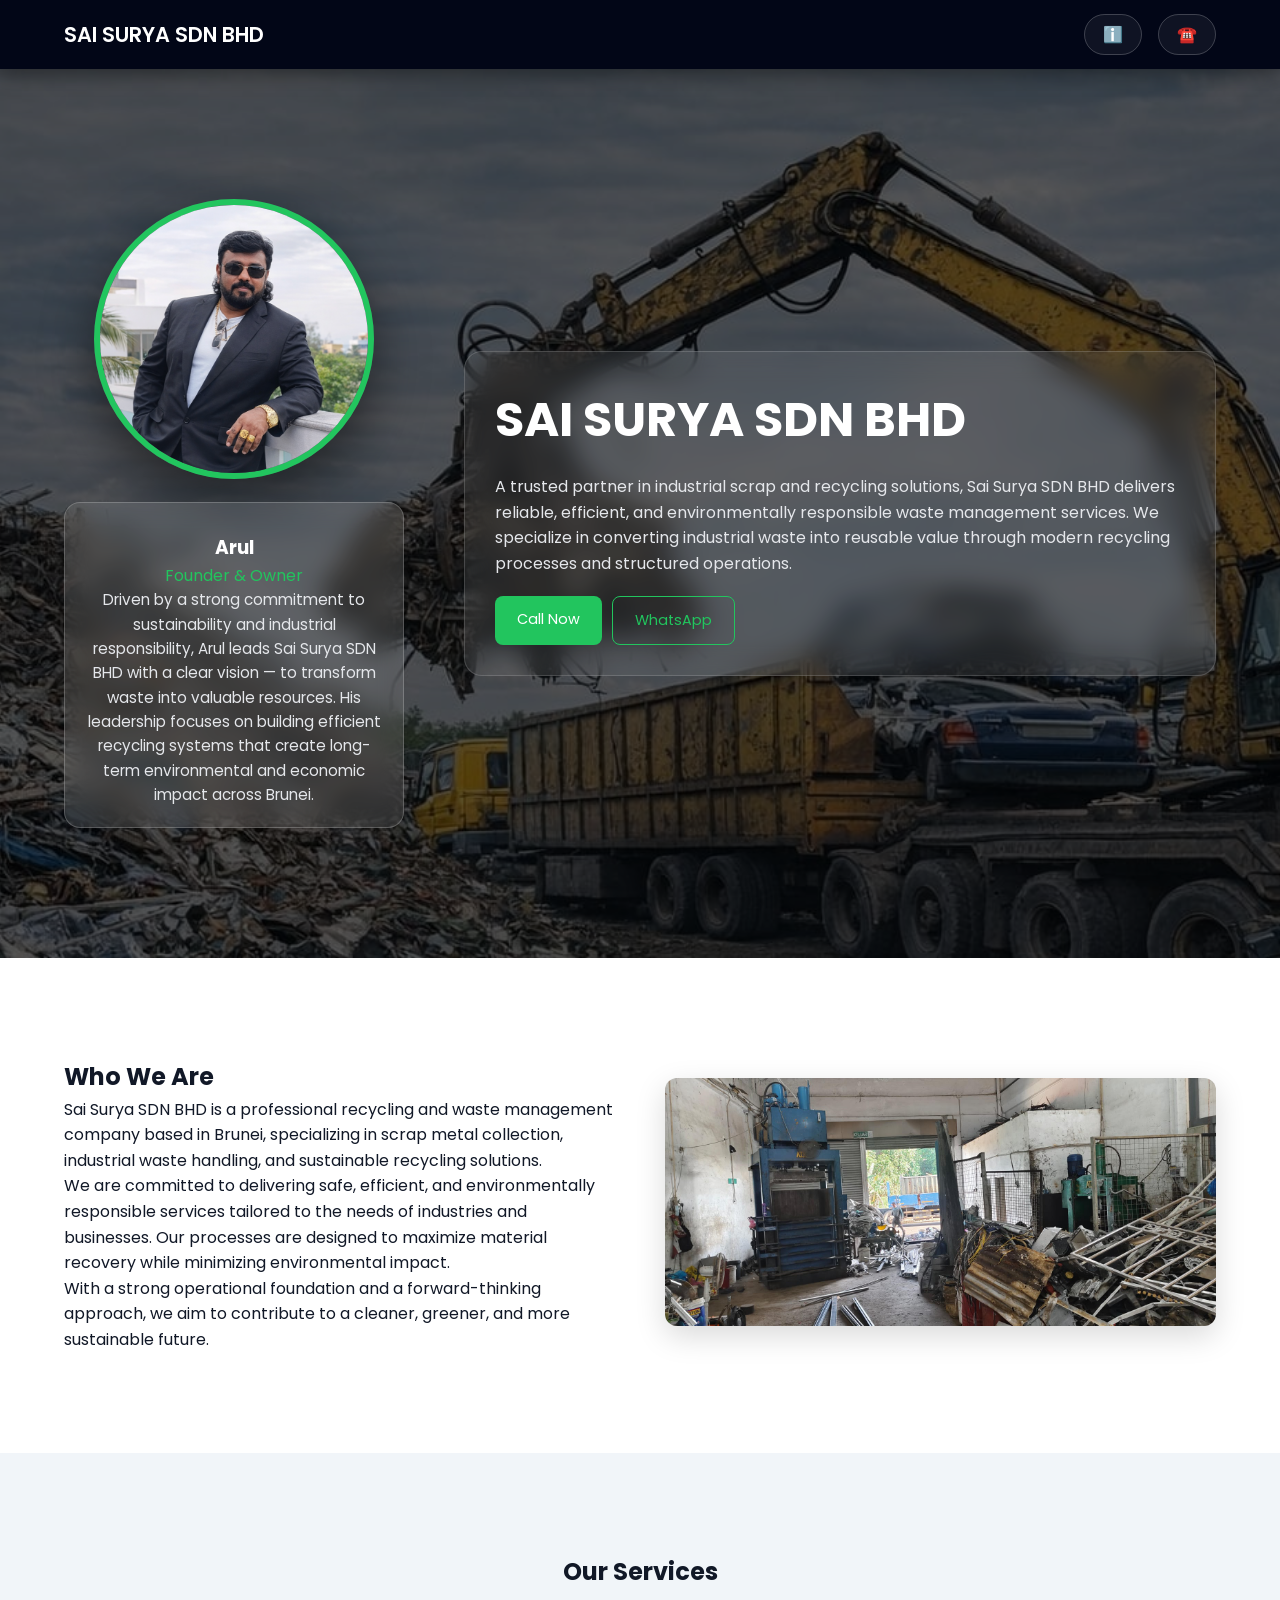
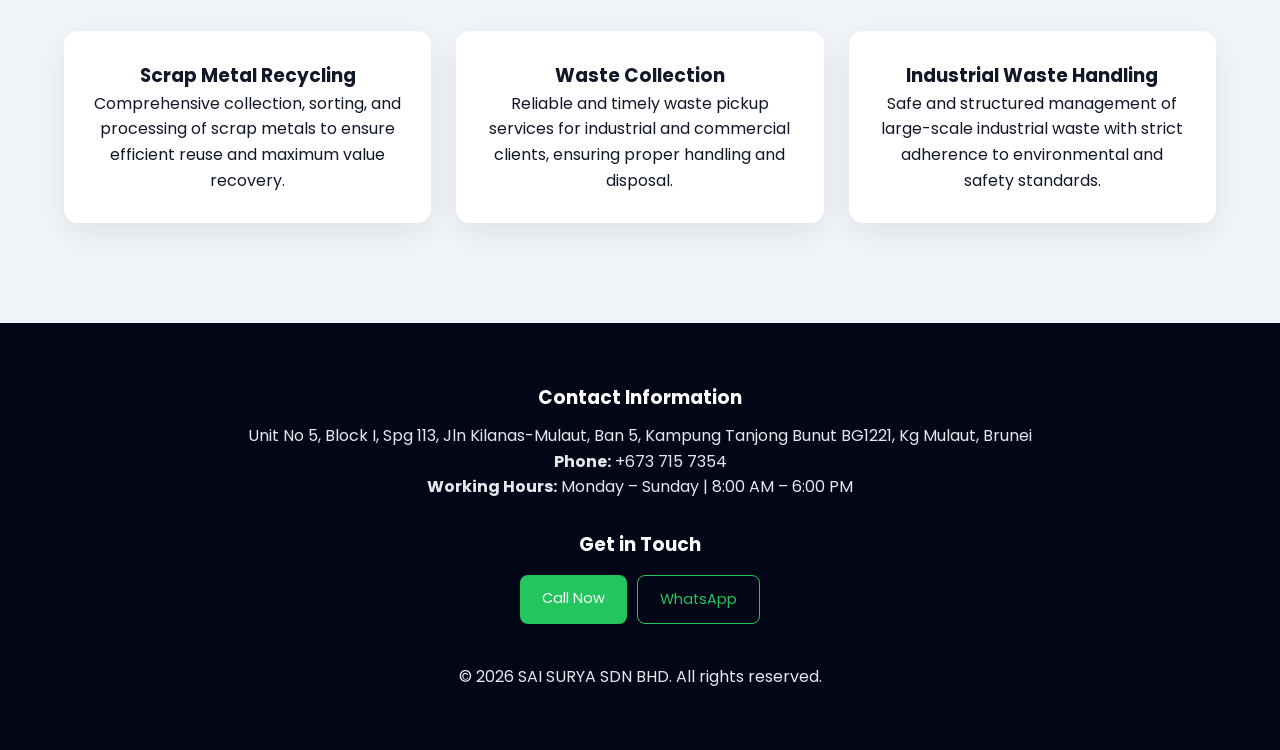
<file: index.html>
<!DOCTYPE html>
<html lang="en">
<head>
<meta charset="UTF-8">
<meta name="viewport" content="width=device-width, initial-scale=1.0">

<title>SAI SURYA SDN BHD</title>

<link href="https://fonts.googleapis.com/css2?family=Poppins:wght@300;400;600&display=swap" rel="stylesheet">

<style>
html{
  scroll-behavior:smooth;
}
/* RESET */
*{margin:0;padding:0;box-sizing:border-box;}

body{
  font-family:'Poppins',sans-serif;
  color:#111827;
  line-height:1.6;
}

/* CONTAINER */
.container{
  width:90%;
  max-width:1200px;
  margin:auto;
}

/* ================= HEADER ================= */
.navbar{
  position:sticky;
  top:0;
  z-index:100;
  background:#020617;
  box-shadow:0 4px 20px rgba(0,0,0,0.4);
}

.nav-container{
  display:flex;
  justify-content:space-between;
  align-items:center;
  padding:18px 0;
}

.logo{
  color:white;
  font-weight:600;
  font-size:1.3rem;
}

/* NAV BUTTONS */
.nav-links a{
  margin-left:12px;
  padding:8px 18px;
  border-radius:999px;
  text-decoration:none;
  color:#e5e7eb;
  border:1px solid rgba(255,255,255,0.2);
  background:rgba(255,255,255,0.05);
  transition:0.3s;
}

.nav-links a:hover{
  background:#22c55e;
  color:white;
  border-color:#22c55e;
}

/* ================= HERO ================= */
.hero{
  position:relative;
  padding:130px 0;
  background:url("hero.jpg") center/cover no-repeat;
}

/* DARK OVERLAY */
.hero::after{
  content:"";
  position:absolute;
  inset:0;
  background:rgba(0,0,0,0.65);
}

.hero-content{
  position:relative;
  z-index:2;
}

.hero-grid{
  display:grid;
  grid-template-columns:340px 1fr;
  gap:60px;
  align-items:center;
}

/* OWNER */
.owner{text-align:center;}

.owner-img{
  width:280px;
  height:280px;
  border-radius:50%;
  object-fit:cover;
  border:6px solid #22c55e;
  box-shadow:0 20px 50px rgba(0,0,0,0.5);
}

/* GLASS */
.glass{
  background:rgba(255,255,255,0.12);
  backdrop-filter:blur(12px);
  border-radius:16px;
  padding:20px;
  border:1px solid rgba(255,255,255,0.2);
  margin-top:15px;
}

.owner h3{color:white;margin-top:10px;}
.owner span{color:#22c55e;}
.owner p{color:#e5e7eb;font-size:0.95rem;}

/* HERO TEXT */
.hero-box{
  background:rgba(255,255,255,0.08);
  backdrop-filter:blur(14px);
  border-radius:18px;
  padding:30px;
  border:1px solid rgba(255,255,255,0.15);
}

.hero-text h1{
  font-size:3rem;
  color:white;
}

.hero-text p{
  color:#e5e7eb;
  margin:15px 0 20px;
}

/* BUTTONS */
.cta{display:flex;gap:10px;}

.btn{
  padding:12px 22px;
  border-radius:8px;
  text-decoration:none;
  font-size:0.9rem;
  transition:0.3s;
}

.primary{background:#22c55e;color:white;}
.secondary{border:1px solid #22c55e;color:#22c55e;}

.primary:hover{background:#16a34a;}
.secondary:hover{background:#22c55e;color:white;}

/* ================= SECTIONS ================= */
section{padding:100px 0;}

/* ABOUT */
.about-grid{
  display:grid;
  grid-template-columns:1fr 1fr;
  gap:50px;
  align-items:center;
}

.about img{
  width:100%;
  border-radius:12px;
  box-shadow:0 10px 30px rgba(0,0,0,0.15);
}

/* SERVICES */
.services{
  background:#f1f5f9;
  text-align:center;
}

.service-grid{
  margin-top:40px;
  display:grid;
  grid-template-columns:repeat(3,1fr);
  gap:25px;
}

.card{
  background:white;
  padding:30px;
  border-radius:14px;
  box-shadow:0 10px 30px rgba(0,0,0,0.08);
  transition:0.3s;
}

.card:hover{
  transform:translateY(-8px);
}

/* FOOTER */
.footer{
  background:#020617;
  color:#e5e7eb;
  padding:60px 0;
}

.footer-grid{
  display:grid;
  grid-template-columns:1fr 1fr;
  gap:40px;
}

.footer h3{color:white;margin-bottom:10px;}
.footer-buttons{margin-top:15px;display:flex;gap:10px;}

.footer-bottom{
  margin-top:40px;
  text-align:center;
}

/* MOBILE */
@media(max-width:768px){

  .hero-grid{
    grid-template-columns:1fr;
    text-align:center;
  }

  .owner-img{
    width:200px;
    height:200px;
  }

  .cta{justify-content:center;}

  .about-grid{
    grid-template-columns:1fr;
  }

  .service-grid{
    grid-template-columns:1fr;
  }
}

</style>
</head>

<body>

<!-- HEADER -->
<header class="navbar">
  <div class="container nav-container">
    <div class="logo">SAI SURYA SDN BHD</div>
	<nav class="nav-links" id="nav">
	<a href="about.html">ℹ️</a>
	<a href="#contact">☎️</a>
    </nav>
  </div>
</header>


<!-- 🔥 YOUR CONTENT STARTS (UNCHANGED) -->

<!-- HERO -->
<section class="hero">
  <div class="container hero-content">

    <div class="hero-grid">

      <div class="owner">
        <img src="owner.jpg" class="owner-img">

        <div class="glass owner-info">
          <h3>Arul</h3>
          <span>Founder & Owner</span>

          <p>
            Driven by a strong commitment to sustainability and industrial responsibility,
            Arul leads Sai Surya SDN BHD with a clear vision — to transform waste into
            valuable resources. His leadership focuses on building efficient recycling
            systems that create long-term environmental and economic impact across Brunei.
          </p>
        </div>
      </div>

      <div class="hero-text">
        <div class="hero-box">

          <h1>SAI SURYA SDN BHD</h1>

          <p>
            A trusted partner in industrial scrap and recycling solutions, Sai Surya SDN BHD
            delivers reliable, efficient, and environmentally responsible waste management services.
            We specialize in converting industrial waste into reusable value through modern
            recycling processes and structured operations.
          </p>

          <div class="cta">
            <a href="tel:+6737157354" class="btn primary">Call Now</a>
            <a href="https://wa.me/6737157354" class="btn secondary">WhatsApp</a>
          </div>

        </div>
      </div>

    </div>

  </div>
</section>

<!-- ABOUT -->
<section class="about" id="about">
  <div class="container about-grid">

    <div>
      <h2>Who We Are</h2>

      <p>
        Sai Surya SDN BHD is a professional recycling and waste management company
        based in Brunei, specializing in scrap metal collection, industrial waste
        handling, and sustainable recycling solutions.
      </p>

      <p>
        We are committed to delivering safe, efficient, and environmentally responsible
        services tailored to the needs of industries and businesses. Our processes are
        designed to maximize material recovery while minimizing environmental impact.
      </p>

      <p>
        With a strong operational foundation and a forward-thinking approach, we aim to
        contribute to a cleaner, greener, and more sustainable future.
      </p>
    </div>

    <div>
      <img src="gallery4.jpg" alt="Recycling Operations">
    </div>

  </div>
</section>

<!-- SERVICES -->
<section class="services">
  <div class="container">

    <h2>Our Services</h2>

    <div class="service-grid">

      <div class="card">
        <h3>Scrap Metal Recycling</h3>
        <p>
          Comprehensive collection, sorting, and processing of scrap metals to ensure
          efficient reuse and maximum value recovery.
        </p>
      </div>

      <div class="card">
        <h3>Waste Collection</h3>
        <p>
          Reliable and timely waste pickup services for industrial and commercial clients,
          ensuring proper handling and disposal.
        </p>
      </div>

      <div class="card">
        <h3>Industrial Waste Handling</h3>
        <p>
          Safe and structured management of large-scale industrial waste with strict
          adherence to environmental and safety standards.
        </p>
      </div>

    </div>

  </div>
</section>

<!-- FOOTER -->
<footer class="footer" id="contact">

  <div class="container" style="text-align:center;">

    <h3>Contact Information</h3>

    <p>
      Unit No 5, Block I, Spg 113, Jln Kilanas-Mulaut, Ban 5, Kampung Tanjong Bunut BG1221, Kg Mulaut, Brunei
    </p>

    <p><strong>Phone:</strong> +673 715 7354</p>

    <p>
      <strong>Working Hours:</strong> Monday – Sunday | 8:00 AM – 6:00 PM
    </p>

    <h3 style="margin-top:30px;">Get in Touch</h3>

    <div class="footer-buttons" style="justify-content:center;">
      <a href="tel:+6737157354" class="btn primary">Call Now</a>
      <a href="https://wa.me/6737157354" class="btn secondary">WhatsApp</a>
    </div>

  </div>

  <div class="footer-bottom">
    <p>© 2026 SAI SURYA SDN BHD. All rights reserved.</p>
  </div>

</footer>

<!-- 🔥 YOUR CONTENT ENDS -->
<script src="script.js"></script>
<body id="top">
</html>
</file>
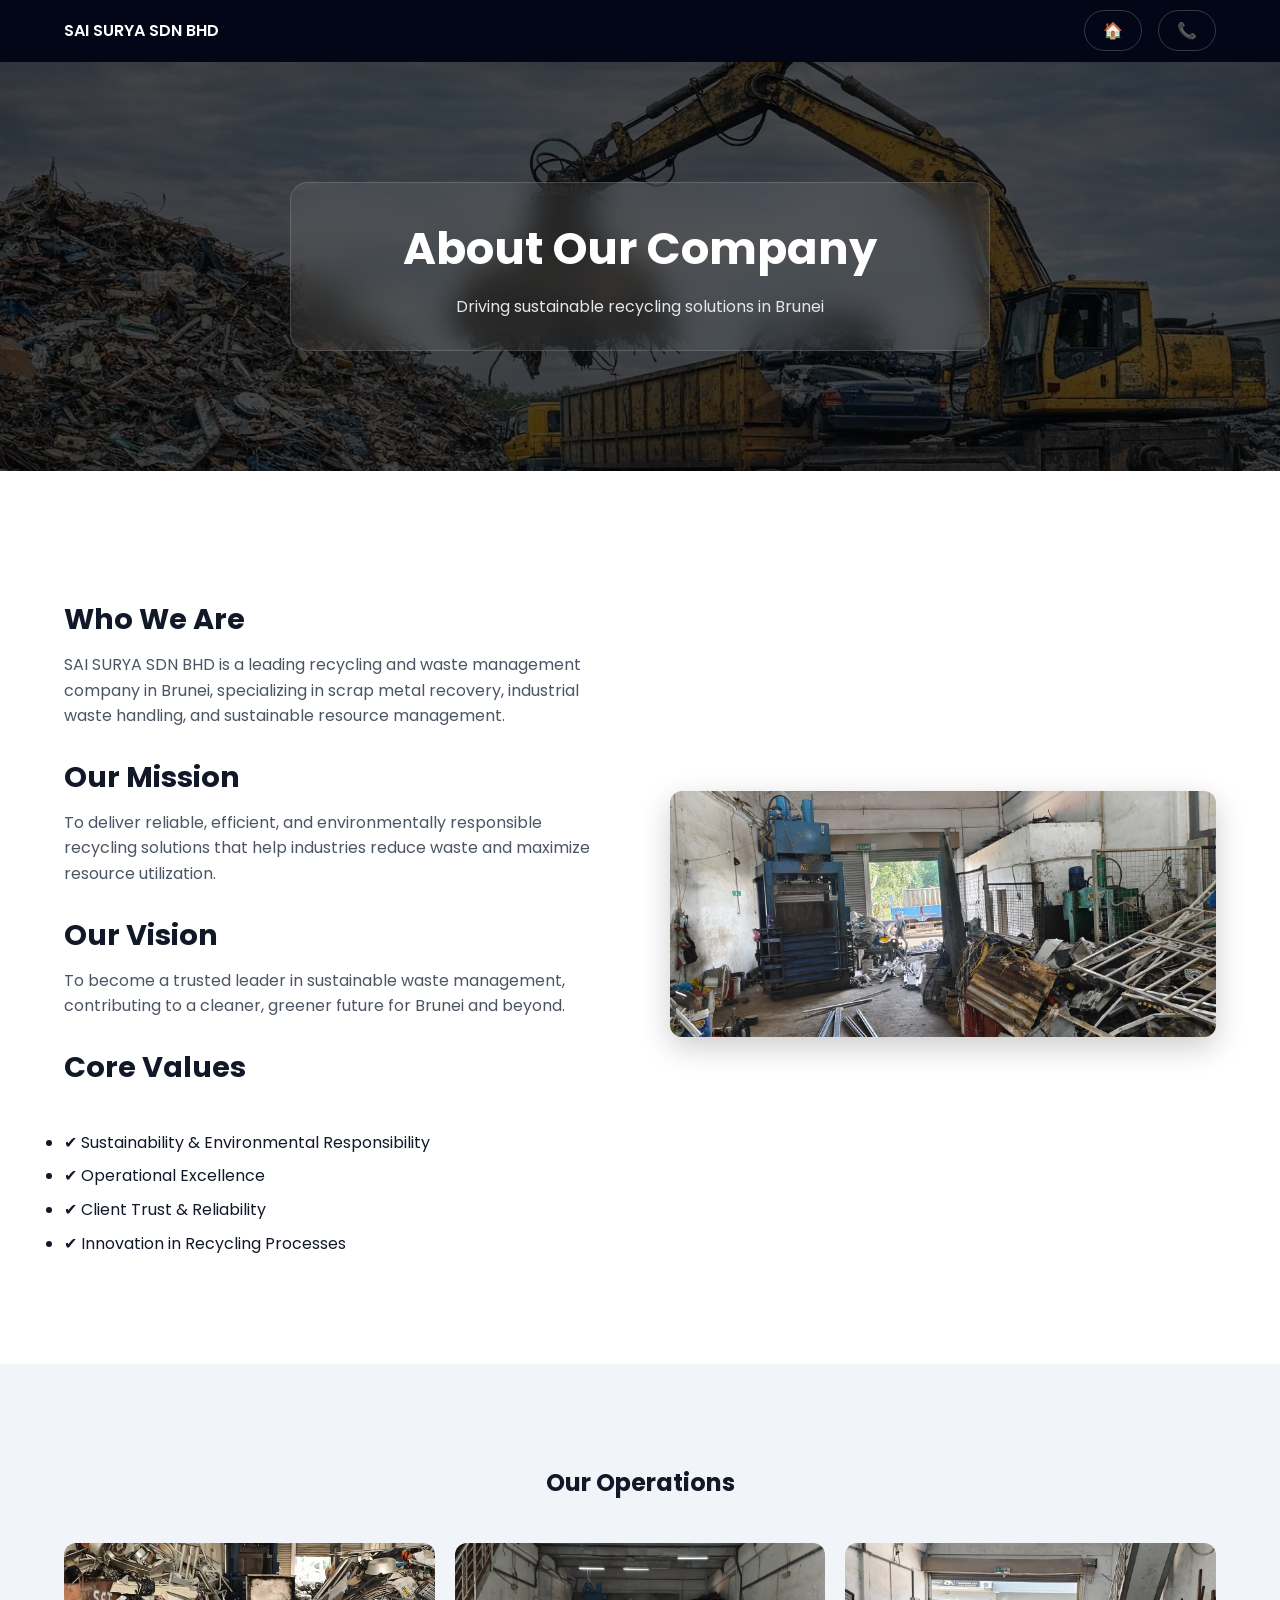
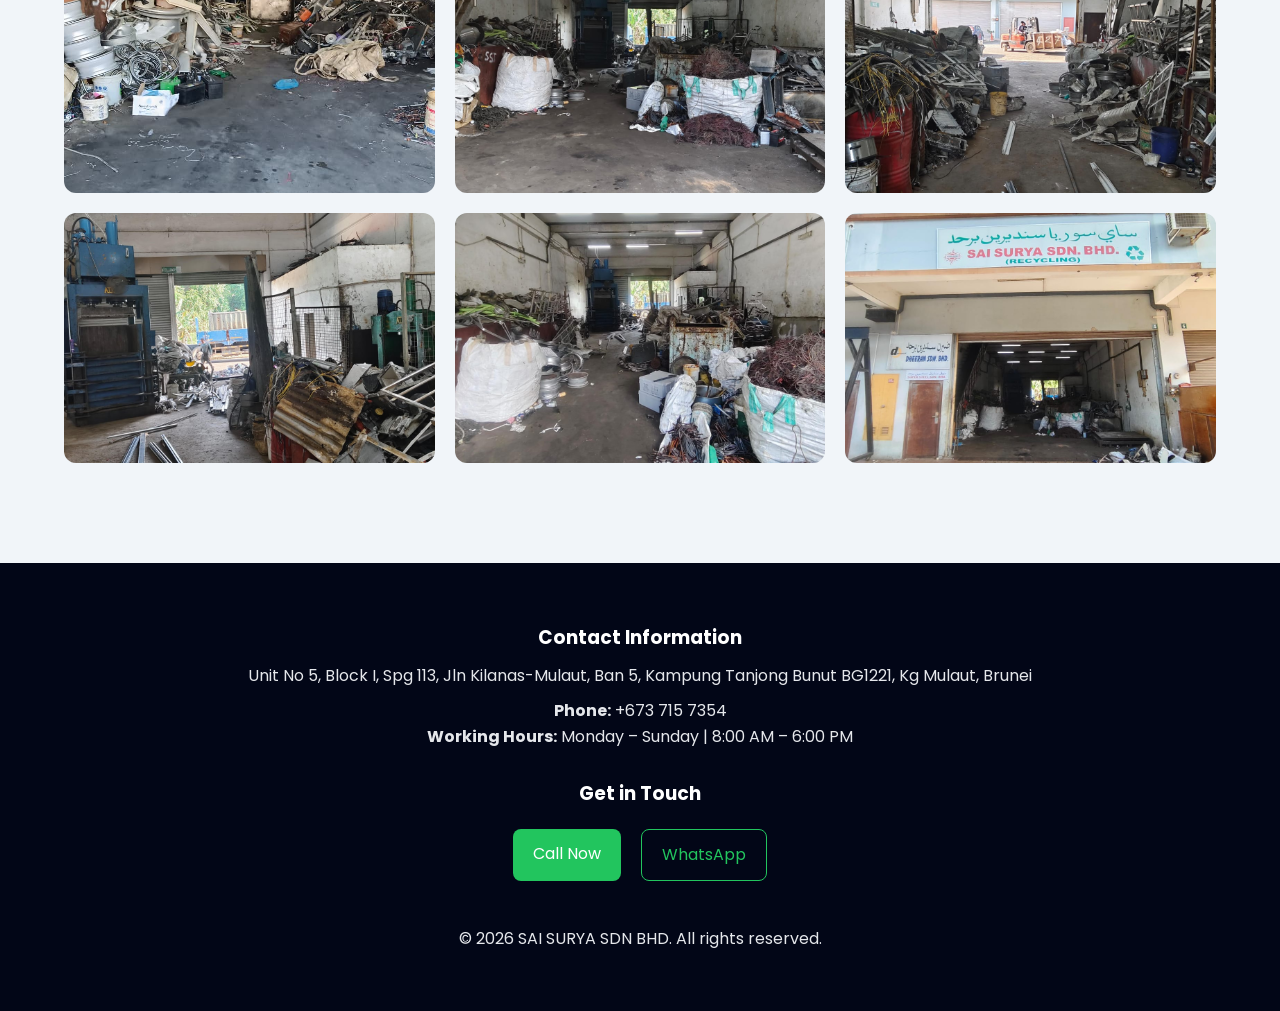
<file: about.html>
<!DOCTYPE html>
<html lang="en">
<head>
<meta charset="UTF-8">
<meta name="viewport" content="width=device-width, initial-scale=1.0">

<title>About | SAI SURYA SDN BHD</title>

<link href="https://fonts.googleapis.com/css2?family=Poppins:wght@300;400;600&display=swap" rel="stylesheet">

<style>

/* RESET */
*{margin:0;padding:0;box-sizing:border-box;}

body{
  font-family:'Poppins',sans-serif;
  color:#111827;
  line-height:1.6;
}

/* CONTAINER */
.container{
  width:90%;
  max-width:1200px;
  margin:auto;
}

/* HEADER */
.navbar{
  position:sticky;
  top:0;
  background:#020617;
  z-index:100;
}

.nav-container{
  display:flex;
  justify-content:space-between;
  align-items:center;
  padding:18px 0;
}

.logo{
  color:white;
  font-weight:600;
}

.nav-links a{
  margin-left:12px;
  padding:8px 18px;
  border-radius:999px;
  text-decoration:none;
  color:#e5e7eb;
  border:1px solid rgba(255,255,255,0.2);
}

.nav-links a:hover{
  background:#22c55e;
  color:white;
}

/* HERO */
.hero{
  position:relative;
  padding:120px 0;
  background:url("hero.jpg") center/cover no-repeat;
}

.hero::after{
  content:"";
  position:absolute;
  inset:0;
  background:rgba(0,0,0,0.7);
}

.hero-content{
  position:relative;
  z-index:2;
  color:white;
}

/* 🔥 FIXED HERO STRUCTURE */
.hero-text{
  max-width:700px;
  margin:auto;
  text-align:center;
}

.hero-box{
  background:rgba(255,255,255,0.08);
  backdrop-filter:blur(14px);
  border-radius:18px;
  padding:30px;
  border:1px solid rgba(255,255,255,0.15);
}

.hero-text h1{
  font-size:clamp(2rem, 5vw, 2.8rem);
}

.hero-text p{
  margin-top:10px;
  color:#e5e7eb;
}

/* ABOUT SECTION */
.about{
  padding:100px 0;
}

.about-grid{
  display:grid;
  grid-template-columns:1fr 1fr;
  gap:60px;
  align-items:center;
}

.about img{
  width:100%;
  border-radius:12px;
  box-shadow:0 10px 30px rgba(0,0,0,0.2);
}

.about h2{
  margin-top:25px;
  font-size:1.8rem;
}

.about p{
  margin-top:10px;
  color:#4b5563;
}

/* VALUES */
.values{
  margin-top:40px;
}

.values li{
  margin:8px 0;
}

/* GALLERY */
.gallery{
  padding:100px 0;
  background:#f1f5f9;
}

.gallery-grid{
  display:grid;
  grid-template-columns:repeat(3,1fr);
  gap:20px;
}

.gallery-grid img{
  width:100%;
  height:250px;
  object-fit:cover;
  border-radius:12px;
  transition:0.3s;
}

.gallery-grid img:hover{
  transform:scale(1.05);
}

/* CONTACT */
.contact{
  padding:80px 0;
  text-align:center;
}

.cta{
  margin-top:20px;
}

.btn{
  padding:12px 20px;
  border-radius:8px;
  text-decoration:none;
  margin:5px;
}

.primary{
  background:#22c55e;
  color:white;
}

.secondary{
  border:1px solid #22c55e;
  color:#22c55e;
}

/* FOOTER */
.footer{
  background:#020617;
  color:#e5e7eb;
  padding:60px 0;
}

.footer-grid{
  display:grid;
  grid-template-columns:1fr 1fr;
  gap:40px;
}

.footer h3{
  color:white;
  margin-bottom:10px;
}

.footer-buttons{
  margin-top:15px;
  display:flex;
  gap:10px;
}

.footer-bottom{
  margin-top:40px;
  text-align:center;
}

/* MOBILE */
@media(max-width:768px){

  .about-grid{
    grid-template-columns:1fr;
  }

  .gallery-grid{
    grid-template-columns:1fr;
  }

  .footer-grid{
    grid-template-columns:1fr;
  }

}

</style>
</head>

<body>

<!-- HEADER -->
<header class="navbar">
  <div class="container nav-container">
    <div class="logo">SAI SURYA SDN BHD</div>
    <nav class="nav-links">
      <a href="index.html">🏠</a>
      <a href="index.html#contact">📞</a>
    </nav>
  </div>
</header>

<!-- HERO -->
<section class="hero">
  <div class="container hero-content">

    <div class="hero-text">
      <div class="hero-box">
        <h1>About Our Company</h1>
        <p>Driving sustainable recycling solutions in Brunei</p>
      </div>
    </div>

  </div>
</section>

<!-- ABOUT -->
<section class="about">
  <div class="container about-grid">

    <div>
      <h2>Who We Are</h2>
      <p>
        SAI SURYA SDN BHD is a leading recycling and waste management company in Brunei,
        specializing in scrap metal recovery, industrial waste handling, and sustainable
        resource management.
      </p>

      <h2>Our Mission</h2>
      <p>
        To deliver reliable, efficient, and environmentally responsible recycling solutions
        that help industries reduce waste and maximize resource utilization.
      </p>

      <h2>Our Vision</h2>
      <p>
        To become a trusted leader in sustainable waste management, contributing to a cleaner,
        greener future for Brunei and beyond.
      </p>

      <h2>Core Values</h2>
      <ul class="values">
        <li>✔ Sustainability & Environmental Responsibility</li>
        <li>✔ Operational Excellence</li>
        <li>✔ Client Trust & Reliability</li>
        <li>✔ Innovation in Recycling Processes</li>
      </ul>
    </div>

    <div>
      <img src="gallery4.jpg">
    </div>

  </div>
</section>

<!-- GALLERY -->
<section class="gallery">
  <div class="container">

    <h2 style="text-align:center;margin-bottom:40px;">Our Operations</h2>

    <div class="gallery-grid">
      <img src="gallery1.jpg">
      <img src="gallery2.jpg">
      <img src="gallery3.jpg">
      <img src="gallery4.jpg">
      <img src="gallery5.jpg">
      <img src="gallery6.jpg">
    </div>

  </div>
</section>

<!-- FOOTER -->
<footer class="footer" id="contact">
  <div class="container" style="text-align:center;">

    <h3>Contact Information</h3>

    <p>
      Unit No 5, Block I, Spg 113, Jln Kilanas-Mulaut, Ban 5, Kampung Tanjong Bunut BG1221, Kg Mulaut, Brunei
    </p>

    <p style="margin-top:10px;">
      <strong>Phone:</strong> +673 715 7354
    </p>

    <p>
      <strong>Working Hours:</strong> Monday – Sunday | 8:00 AM – 6:00 PM
    </p>

    <h3 style="margin-top:30px;">Get in Touch</h3>

    <div class="footer-buttons" style="justify-content:center;">
      <a href="tel:+6737157354" class="btn primary">Call Now</a>
      <a href="https://wa.me/6737157354" class="btn secondary">WhatsApp</a>
    </div>

  </div>

  <div class="footer-bottom">
    <p>© 2026 SAI SURYA SDN BHD. All rights reserved.</p>
  </div>
</footer>


<script src="script.js"></script>

</body>
</html>
</file>
